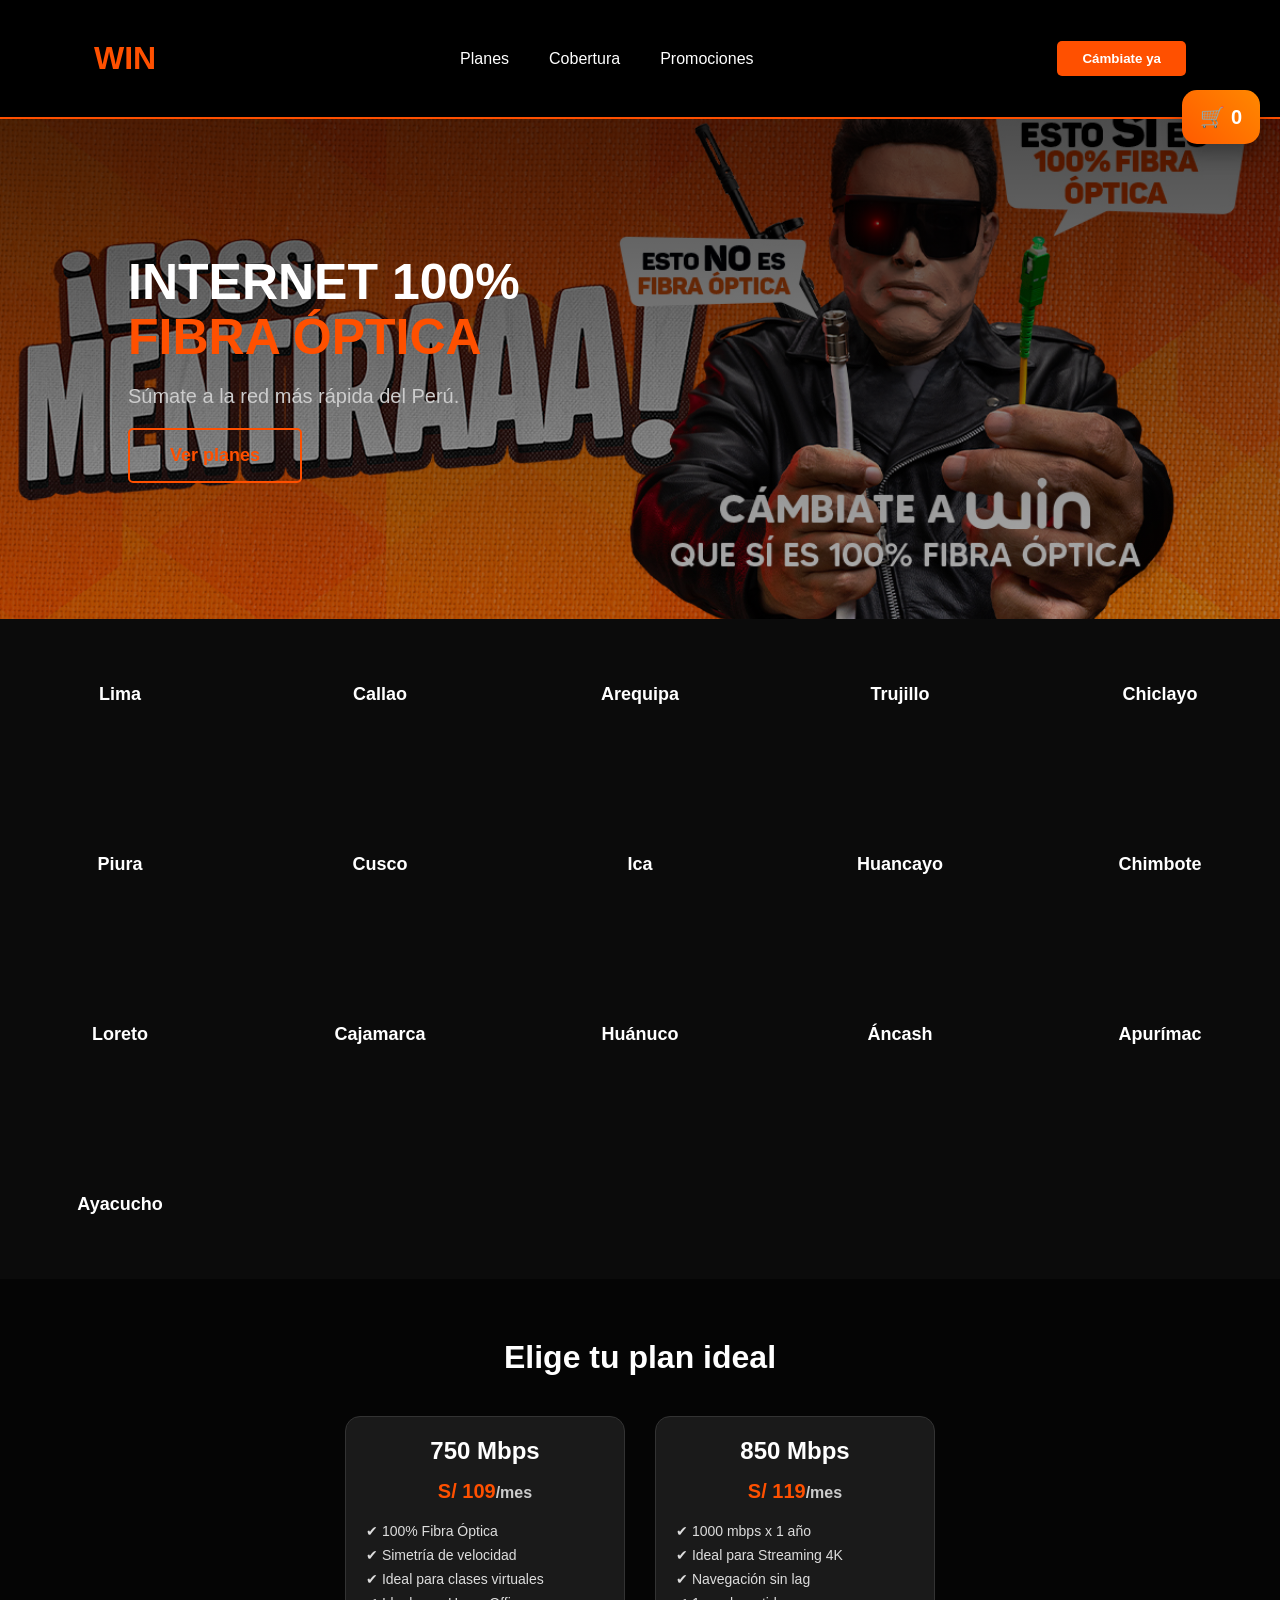
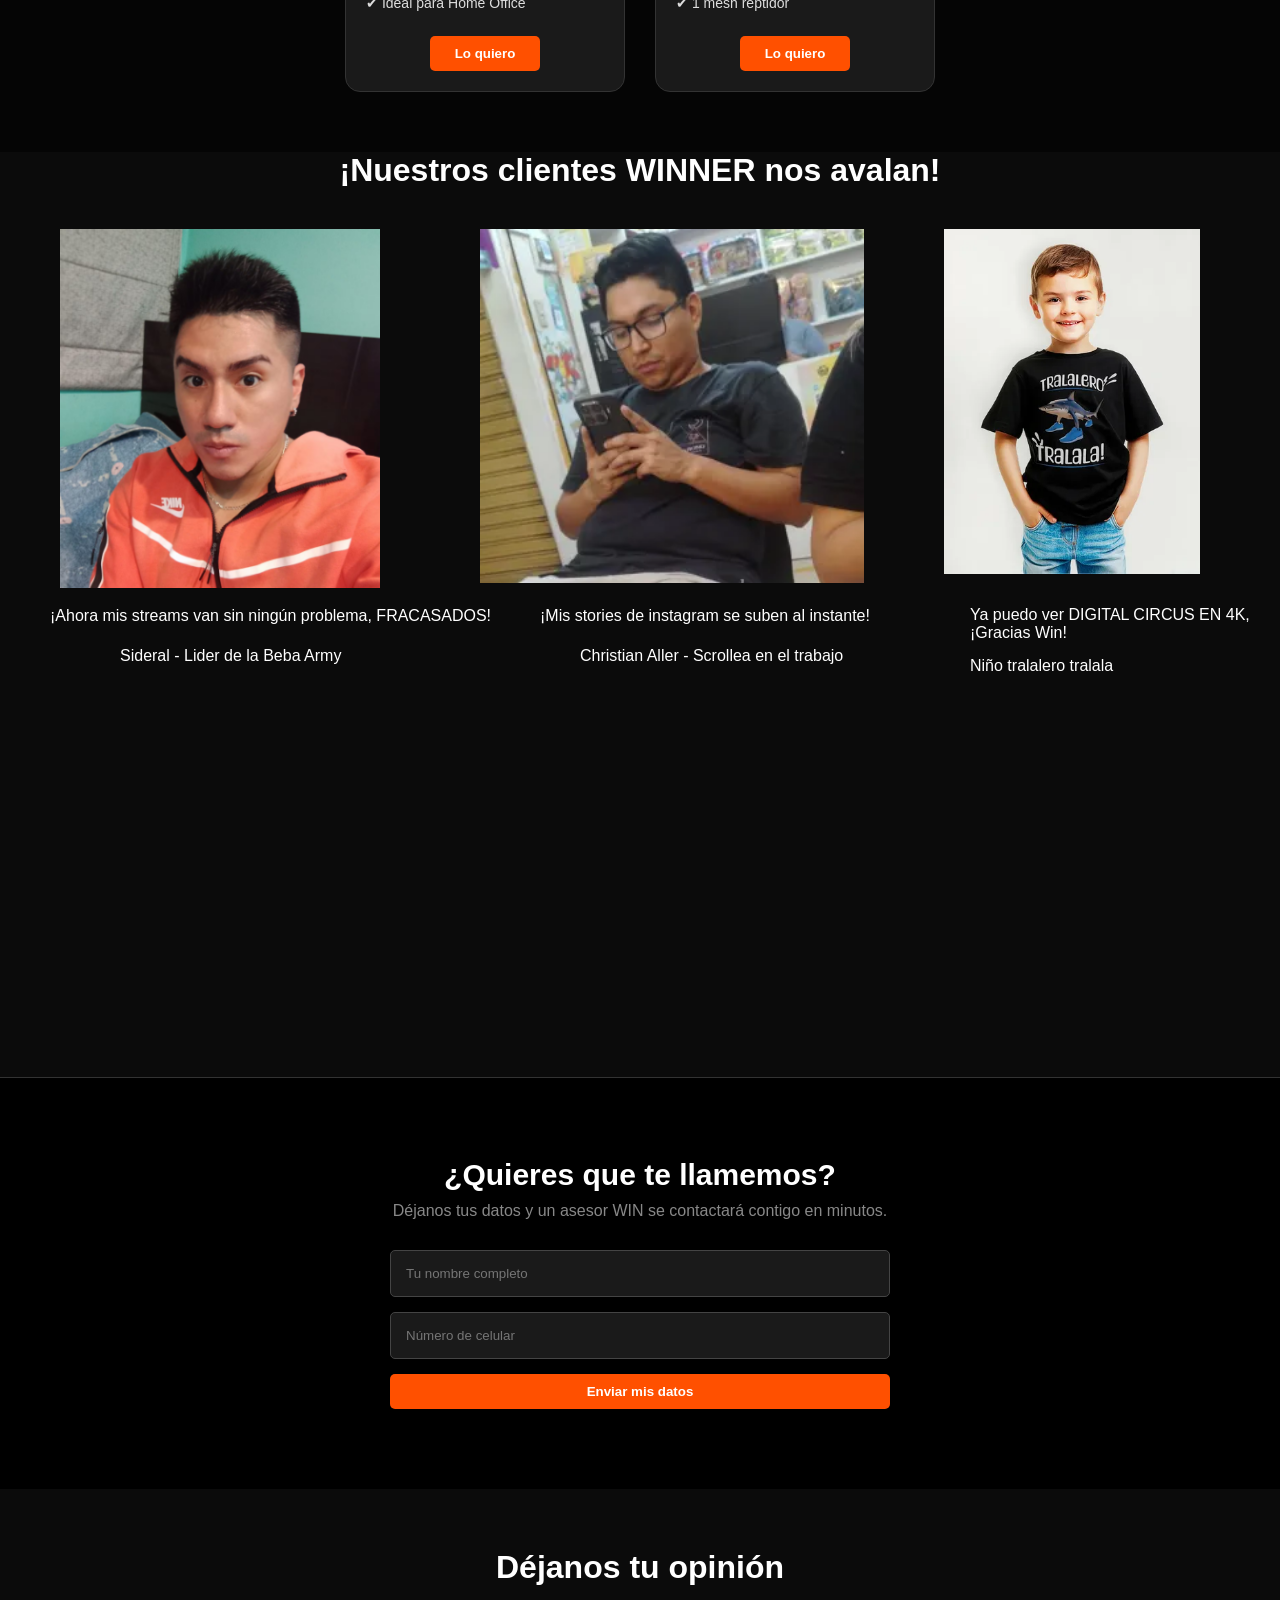
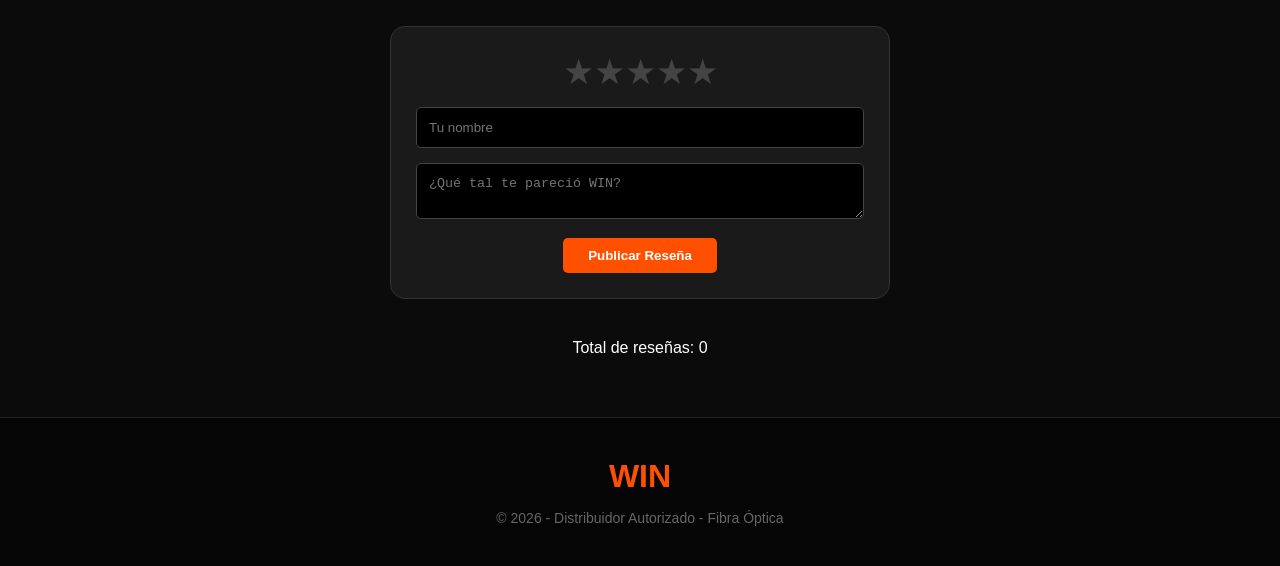
<file: win/index.html>
<!DOCTYPE html>
<html lang="es">
<head>
    <meta charset="UTF-8">
    <meta name="viewport" content="width=device-width, initial-scale=1.0">
    <title>Win - ¡El internet de los winers!</title>
    <link rel="stylesheet" href="style.css">
</head>
<body>

    <header>
        <nav>
            <div class="logo">WIN</div>
            <ul>
                <li><a href="#nuestros-planes">Planes</a></li>
                <li><a href="#nuestra-cobertura">Cobertura</a></li>
                <li><a href="#">Promociones</a></li>
            </ul>
            <a href="#contacto"><button class="btn-venta">Cámbiate ya</button></a>
        </nav>
    </header>

    <section class="hero">
        <div class="hero-texto">
            <h1>INTERNET 100% <br> <span>FIBRA ÓPTICA</span></h1>
            <p>Súmate a la red más rápida del Perú.</p>
            <a href="#nuestros-planes"><button class="btn-hero">Ver planes</button></a>
        </div>
    </section>

     <!-- COBERTURA -->
    <section class="#cobertura" id="cobertura">
        <div class="contenedor-regiones">
            <div class="region">Lima</div>
            <div class="region">Callao</div>
            <div class="region">Arequipa</div>
            <div class="region">Trujillo</div>
            <div class="region">Chiclayo</div>
            <div class="region">Piura</div>
            <div class="region">Cusco</div>
            <div class="region">Ica</div>
            <div class="region">Huancayo</div>
            <div class="region">Chimbote</div>
            <div class="region">Loreto</div>
            <div class="region">Cajamarca</div>
            <div class="region">Huánuco</div>
            <div class="region">Áncash</div>
            <div class="region">Apurímac</div>
            <div class="region">Ayacucho</div>
        </div>
    </section>

    <section class="planes" id="nuestros-planes">
        <h2 class="titulo-seccion">Elige tu plan ideal</h2>
        <div class="contenedor-cards">
            <div class="card">
                <h3>750 Mbps</h3>
                <p class="precio">S/ 109<span>/mes</span></p>
                <ul class="beneficios">
                    <li>✔ 100% Fibra Óptica</li>
                    <li>✔ Simetría de velocidad</li>
                    <li>✔ Ideal para clases virtuales</li>
                    <li>✔ Ideal para Home Office</li>
                </ul>
                <button class="btn-venta">Lo quiero</button>
            </div>
            <div class="card">
                <h3>850 Mbps</h3>
                <p class="precio">S/ 119<span>/mes</span></p>
                <ul class="beneficios">
                    <li>✔ 1000 mbps x 1 año</li>
                    <li>✔ Ideal para Streaming 4K</li>
                    <li>✔ Navegación sin lag</li>
                    <li>✔ 1 mesh reptidor</li>
                </ul>
                <button class="btn-venta">Lo quiero</button>
            </div>
        </div>
    </section>
<!-- Fernando Chapoñan was here lmao -->
    <section class="clientes" id="clientes">
        <h2 class="titulo-seccion"> ¡Nuestros clientes WINNER nos avalan!</h2>
        <div class="contenedor-cliente" style="margin-bottom: 0px;padding-bottom: 0px;">
            
                <img  src="cliente1.PNG" style="width: 25%; height: 25%;float: left; margin-left: 60px;" alt="" >
                <img class="cliente" src="cliente2.PNG" style="width: 30%; height: 30%;float: center; margin-left: 100px;" alt="">
                <img class="cliente" src="niñotralalero.webp" style="width: 20%; height: 20%;float: right; margin-right: 80px;" alt="">

                <div style="position: relative; height: 40px;">
                    <p style="position: absolute; top: 20px; left: 50px;">
                    ¡Ahora mis streams van sin ningún problema, FRACASADOS! </p>
                </div>

                 <div style="position: relative; height: 50px;">
                    <p style="position: absolute; top: 20px; left: 120px;">
                     Sideral - Lider de la Beba Army </p>
                </div>
                
               <div style="position: relative; height: 100px;">
                    <p style="position: absolute; top: -70px; left: 540px;">
                    ¡Mis stories de instagram se suben al instante! </p>
                </div>
           
                <div style="position: relative; height: 100px;">
                    <p style="position: absolute; top: -130px; left: 580px;">
                    Christian Aller - Scrollea en el trabajo </p>
                </div>

                  <div style="position: relative; height: 100px;">
                    <p style="position: absolute; top: -271px; left: 970px;">
                    Ya puedo ver DIGITAL CIRCUS EN 4K, ¡Gracias Win! </p>
                </div>

                   <div style="position: relative; height: 100px;">
                    <p style="position: absolute; top: -320px; left: 970px;">
                    Niño tralalero tralala </p>
                </div>

        </div>


    </section>



    <section class="contacto" id="contacto">
        <h2>¿Quieres que te llamemos?</h2>
        <p>Déjanos tus datos y un asesor WIN se contactará contigo en minutos.</p>
        <form class="formulario">
            <input type="text" placeholder="Tu nombre completo" required>
            <input type="tel" placeholder="Número de celular" required>
            <button type="submit" class="btn-venta">Enviar mis datos</button>
        </form>
    </section>
<section class="resenas-form">
    <h2 class="titulo-seccion">Déjanos tu opinión</h2>
    <div class="contenedor-resena">
        <form id="form-resena">
            <div class="estrellas">
                <input type="radio" id="star5" name="rating" value="5"><label for="star5">★</label>
                <input type="radio" id="star4" name="rating" value="4"><label for="star4">★</label>
                <input type="radio" id="star3" name="rating" value="3"><label for="star3">★</label>
                <input type="radio" id="star2" name="rating" value="2"><label for="star2">★</label>
                <input type="radio" id="star1" name="rating" value="1"><label for="star1">★</label>
            </div>
            <input type="text" id="nombre-resena" placeholder="Tu nombre" required>
            <textarea id="texto-resena" placeholder="¿Qué tal te pareció WIN?" required></textarea>
            <button type="submit" class="btn-venta">Publicar Reseña</button>
        </form>
    </div>
    
    <div id="lista-resenas" class="contenedor-cards" style="margin-top: 30px;">
        </div>
</section>
    <footer class="pie-pagina">
        <div class="logo">WIN</div>
        <p>© 2026 - Distribuidor Autorizado - Fibra Óptica</p>
    </footer>
<script>
    document.getElementById('form-resena').addEventListener('submit', function(e) {
        e.preventDefault();

        const nombre = document.getElementById('nombre-resena').value;
        const texto = document.getElementById('texto-resena').value;
        const estrellas = document.querySelector('input[name="rating"]:checked')?.value || 0;

        if(estrellas == 0) {
            alert("¡Mano, no te olvides de marcar las estrellas! ⭐");
            return;
        }

        // Crear la tarjeta de la reseña
        const nuevaResena = document.createElement('div');
        nuevaResena.classList.add('card');
        nuevaResena.innerHTML = `
            <h3>${nombre}</h3>
            <p style="color: #ff5000; font-size: 20px; margin: 10px 0;">${'★'.repeat(estrellas)}</p>
            <p style="color: #ccc; font-size: 14px; font-weight: normal; line-height: 1.4;">"${texto}"</p>
        `;

        // Ponerla al principio de la lista
        document.getElementById('lista-resenas').prepend(nuevaResena);
        
        // Limpiar el formulario
        this.reset();
        alert("¡Gracias por tu reseña! Ya apareció en la lista.");
    });
    </script>
    <script src="script.js"></script>
</body>
</html>
</file>
<file: win/style.css>
* {
    margin: 0;
    padding: 0;
    box-sizing: border-box;
}

body {
    background-color: #0b0b0b;
    color: white;
    font-family: 'Segoe UI', sans-serif;
}

header {
    background-color: #000;
    padding: 20px 5%;
    border-bottom: 2px solid #ff5000;
}

nav {
    display: flex;
    justify-content: space-between;
    align-items: center;
}

.logo {
    color: #ff5000;
    font-size: 32px;
    font-weight: bold;
}

nav ul {
    display: flex;
    list-style: none;
}

nav ul li {
    margin: 0 20px;
}

nav ul li a {
    color: white;
    text-decoration: none;
    font-weight: 500;
}

.btn-venta {
    background-color: #ff5000;
    color: white;
    border: none;
    padding: 10px 25px;
    border-radius: 5px;
    font-weight: bold;
    cursor: pointer;
    transition: 0.3s;
}

.btn-venta:hover {
    background-color: #ff7033;
    box-shadow: 0 0 15px #ff5000;
}

.hero {
    height: 500px;
    display: flex;
    align-items: center;
    padding: 0 10%;
    background-color: #0b0b0b;
    background-image: linear-gradient(rgba(0,0,0,0.7), rgba(0,0,0,0.3)), url('win.jpg');
    background-size: cover;
    background-position: center;
}

.hero-texto h1 {
    font-size: 50px;
    color: white;
    line-height: 1.1;
}

.hero-texto span {
    color: #ff5000;
}

.hero-texto p {
    color: #ccc;
    font-size: 20px;
    margin: 20px 0;
}

.btn-hero {
    background-color: transparent;
    color: #ff5000;
    border: 2px solid #ff5000;
    padding: 15px 40px;
    font-weight: bold;
    font-size: 18px;
    border-radius: 5px;
    cursor: pointer;
    transition: 0.3s;
}

.btn-hero:hover {
    background-color: #ff5000;
    color: white;
}.planes {
    padding: 60px 10%;
    background-color: #050505;
    text-align: center;
}

.titulo-seccion {
    font-size: 32px;
    margin-bottom: 40px;
    color: white;
    text-align: center;
}

.contenedor-cards {
    display: flex;
    justify-content: center;
    gap: 30px; /* Espacio entre tarjetas */
    flex-wrap: wrap; /* Para que si no caben, bajen a la siguiente fila */
}

.card {
    background-color: #1a1a1a;
    border: 1px solid #333;
    padding: 20px;
    border-radius: 15px;
    width: 280px;
    transition: 0.3s;
}

.card:hover {
    border-color: #ff5000;
    transform: translateY(-10px); /* Sube un poquito al pasar el mouse */
}

.card img {
    width: 100%; /* La imagen se ajusta al ancho de la tarjeta */
    border-radius: 10px;
    margin-bottom: 15px;
}

.card h3 {
    font-size: 24px;
    margin-bottom: 10px;
}

.card p {
    font-size: 20px;
    color: #ff5000;
    font-weight: bold;
    margin-bottom: 20px;
}
.precio {
    font-size: 35px;
    color: #ff5000;
    margin: 15px 0;
}

.precio span {
    font-size: 16px;
    color: #ccc;
}

.beneficios {
    list-style: none;
    text-align: left;
    margin-bottom: 25px;
    color: #ddd;
    font-size: 14px;
}

.beneficios li {
    margin-bottom: 8px;
}
.contacto {
    padding: 80px 10%;
    background-color: #000;
    text-align: center;
    border-top: 1px solid #333;
}

.contacto h2 {
    font-size: 30px;
    margin-bottom: 10px;
}

.contacto p {
    color: #888;
    margin-bottom: 30px;
}

.formulario {
    max-width: 500px;
    margin: 0 auto;
    display: flex;
    flex-direction: column;
    gap: 15px;
}

.formulario input {
    padding: 15px;
    background-color: #1a1a1a;
    border: 1px solid #444;
    color: white;
    border-radius: 5px;
    outline: none;
}

.formulario input:focus {
    border-color: #ff5000;
}

.pie-pagina {
    padding: 40px;
    background-color: #050505;
    text-align: center;
    border-top: 1px solid #222;
}

.pie-pagina p {
    color: #666;
    margin-top: 15px;
    font-size: 14px;
}

/* COBERTURA */
.cobertura {
    display: none;
    padding: 40px;
    background-color: rgb(247, 247, 247);
}

/* CUANDO HACES CLICK EN EL LINK */
#cobertura:target {
    display: block;
}

/* GRID DE REGIONES */
.contenedor-regiones {
    display: grid;
    grid-template-columns: repeat(auto-fit, minmax(200px, 1fr));
    gap: 20px;
}

/* CUADROS */
.region {
    height: 150px;
    display: flex;
    align-items: center;
    justify-content: center;
    background-color: transparent;
    color: white;
    font-size: 18px;
    font-weight: bold;
    text-align: center;
}
.resenas-form {
    padding: 60px 10%;
    background-color: #0b0b0b;
    text-align: center;
}

.contenedor-resena {
    max-width: 500px;
    margin: 0 auto;
    background: #1a1a1a;
    padding: 25px;
    border-radius: 15px;
    border: 1px solid #333;
}

.estrellas {
    display: flex;
    flex-direction: row-reverse;
    justify-content: center;
    font-size: 35px;
    margin-bottom: 15px;
}

.estrellas input { display: none; }

.estrellas label {
    color: #444;
    cursor: pointer;
}

/* Cuando pasas el mouse o marcas una estrella, se pone naranja */
.estrellas label:hover,
.estrellas label:hover ~ label,
.estrellas input:checked ~ label {
    color: #ff5000;
}

#form-resena input, #form-resena textarea {
    width: 100%;
    padding: 12px;
    margin-bottom: 15px;
    background: #000;
    border: 1px solid #444;
    color: white;
    border-radius: 5px;
}
</file>
